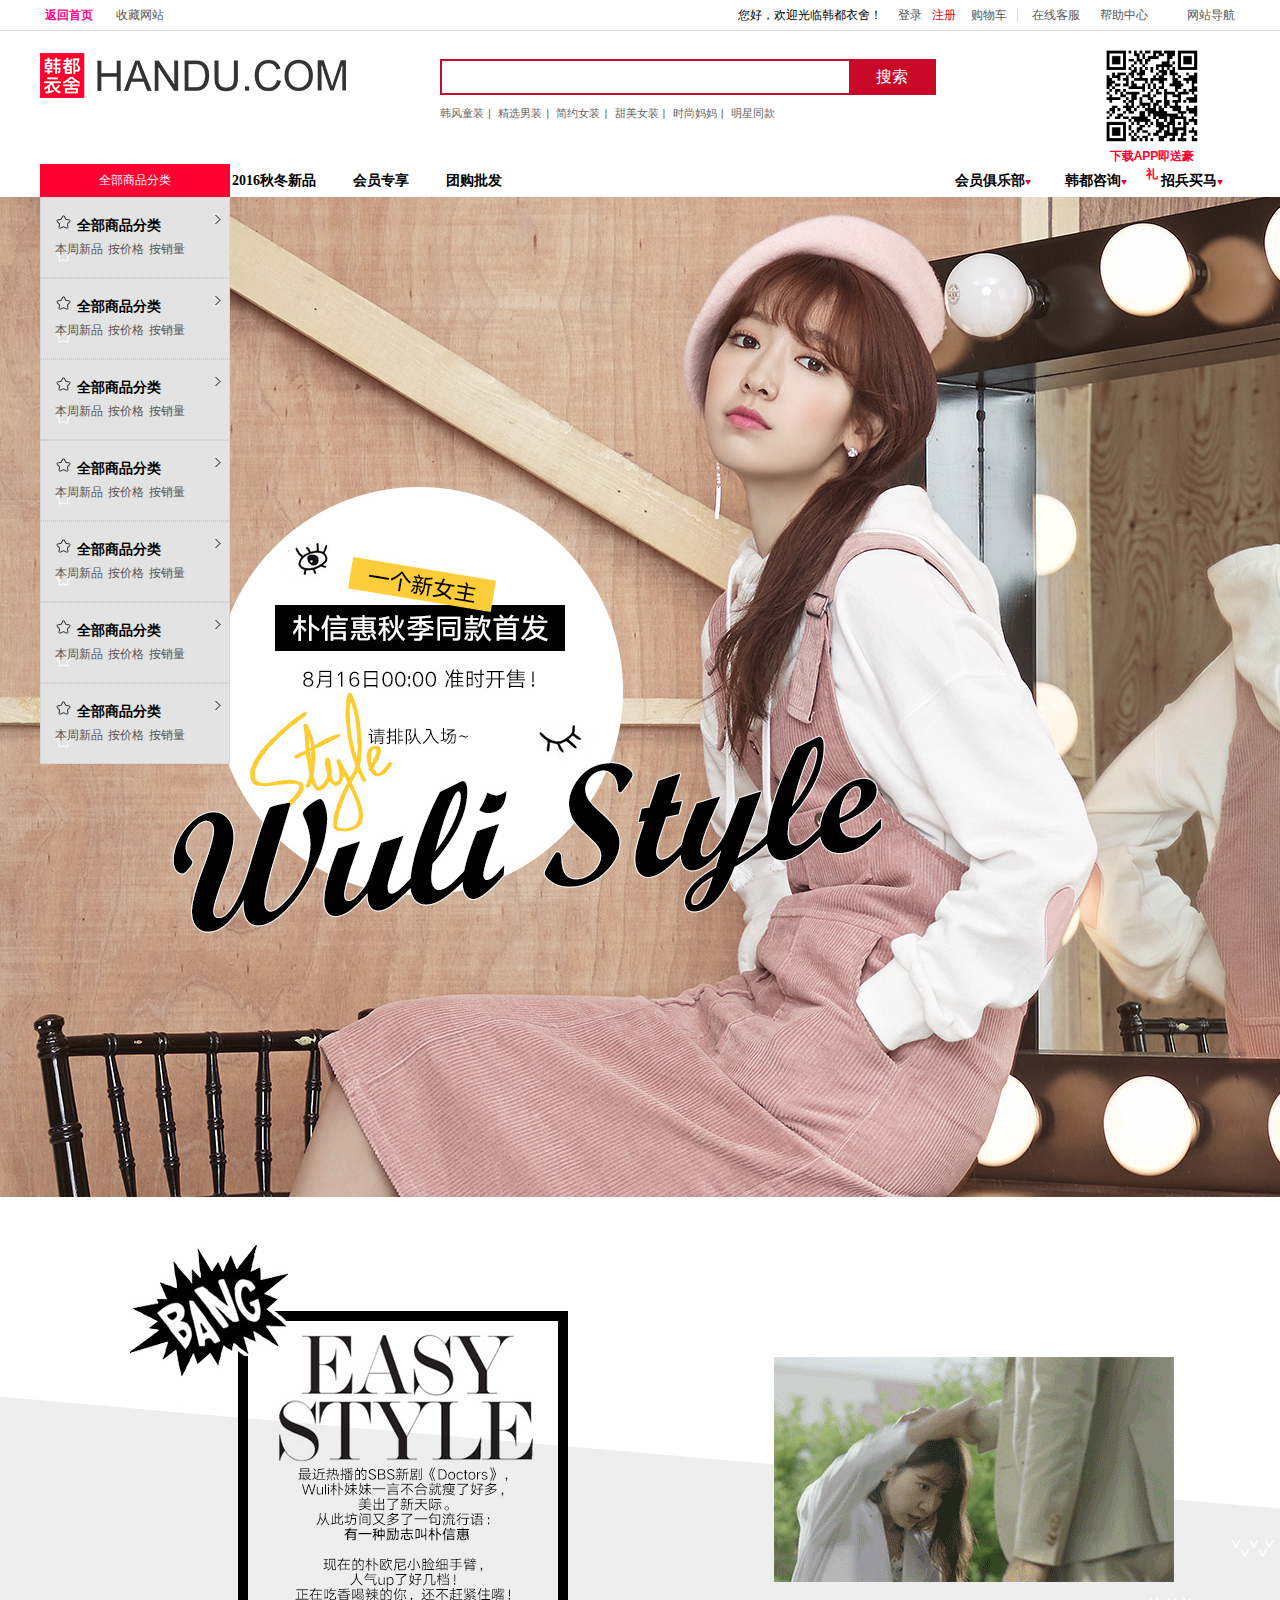
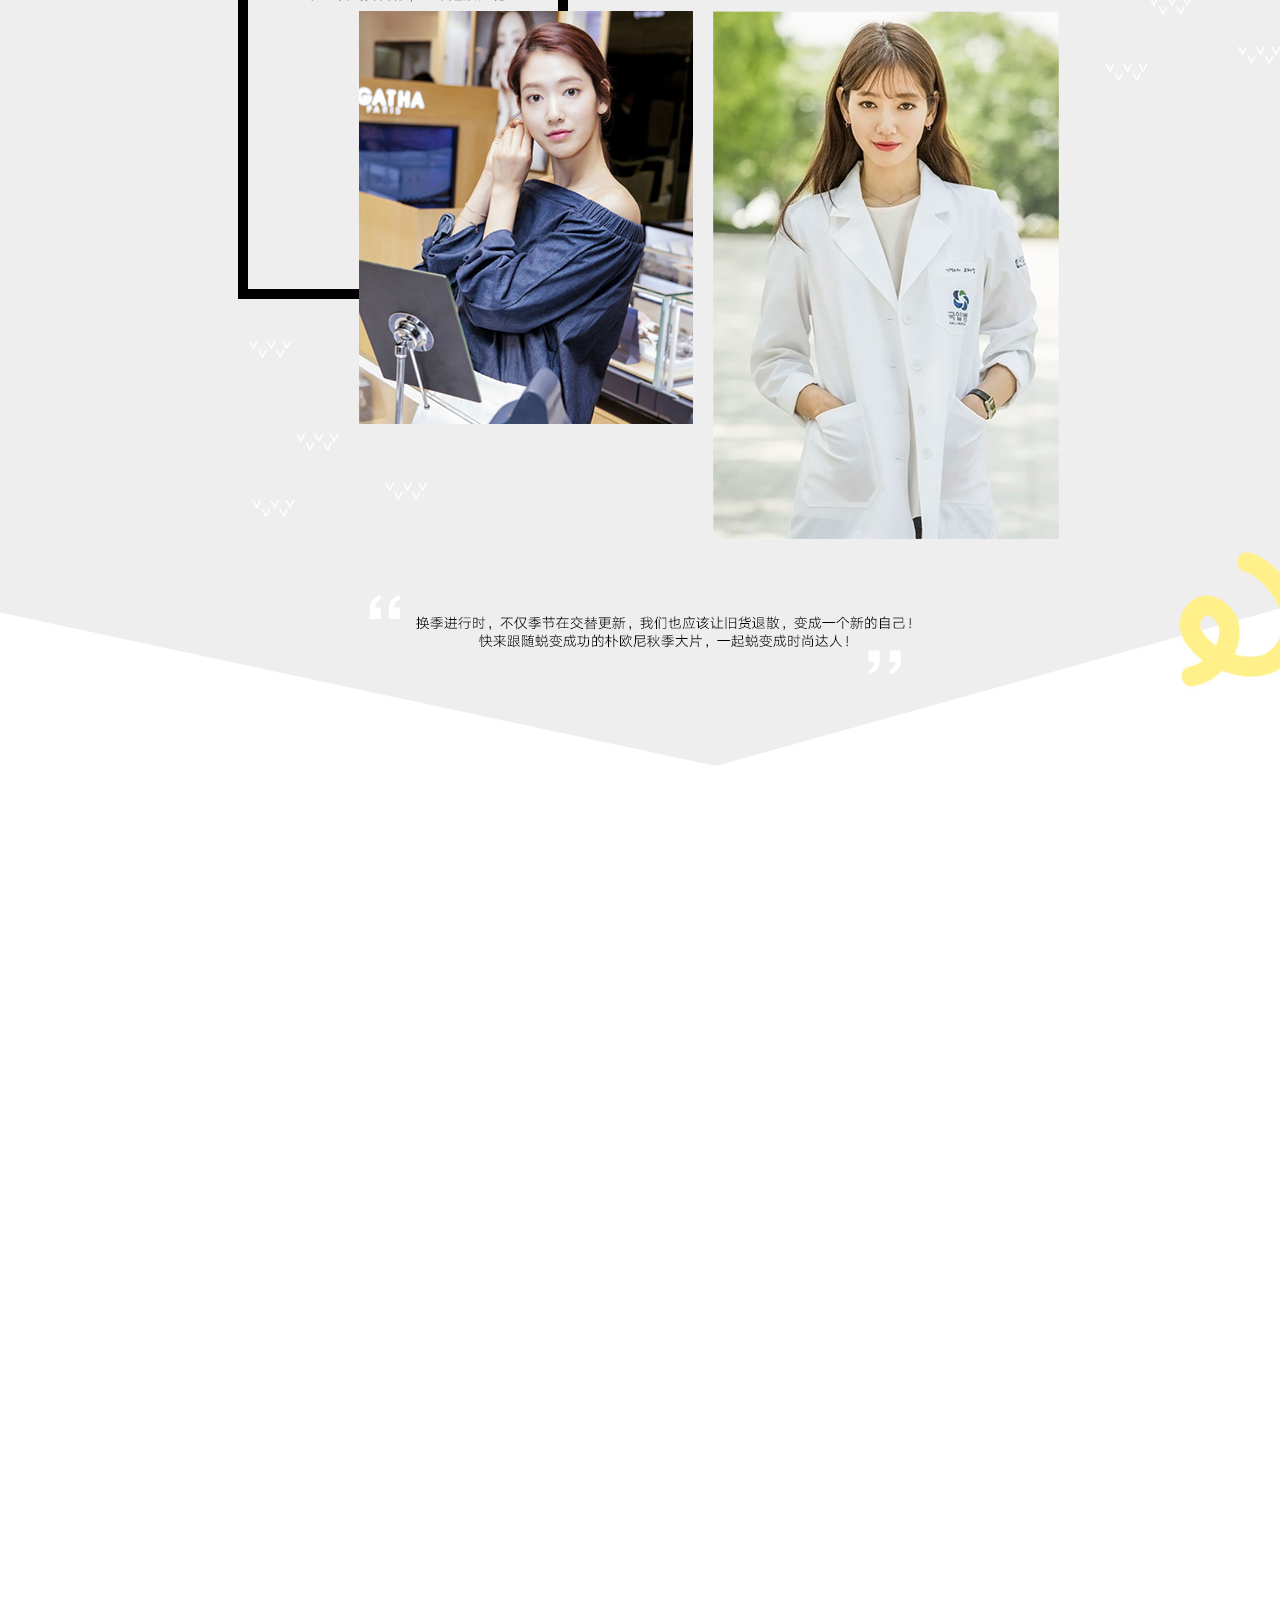
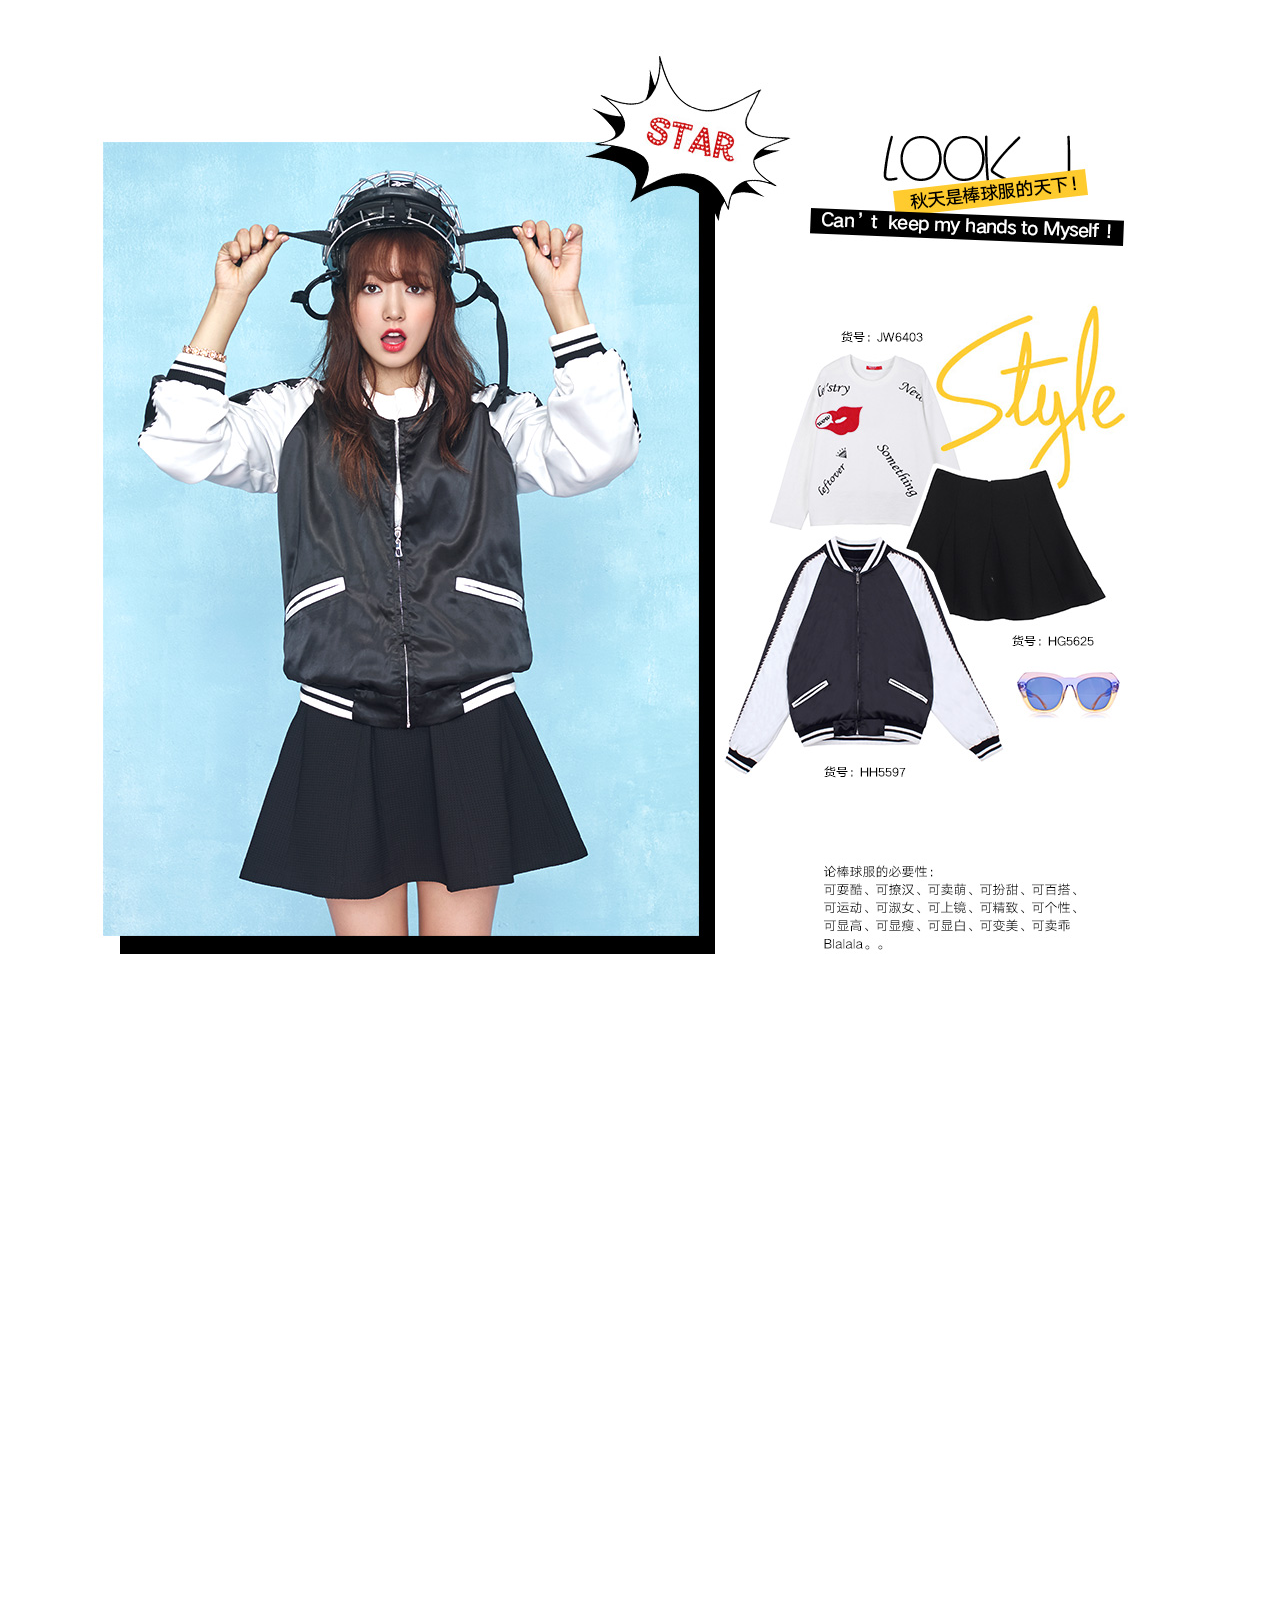
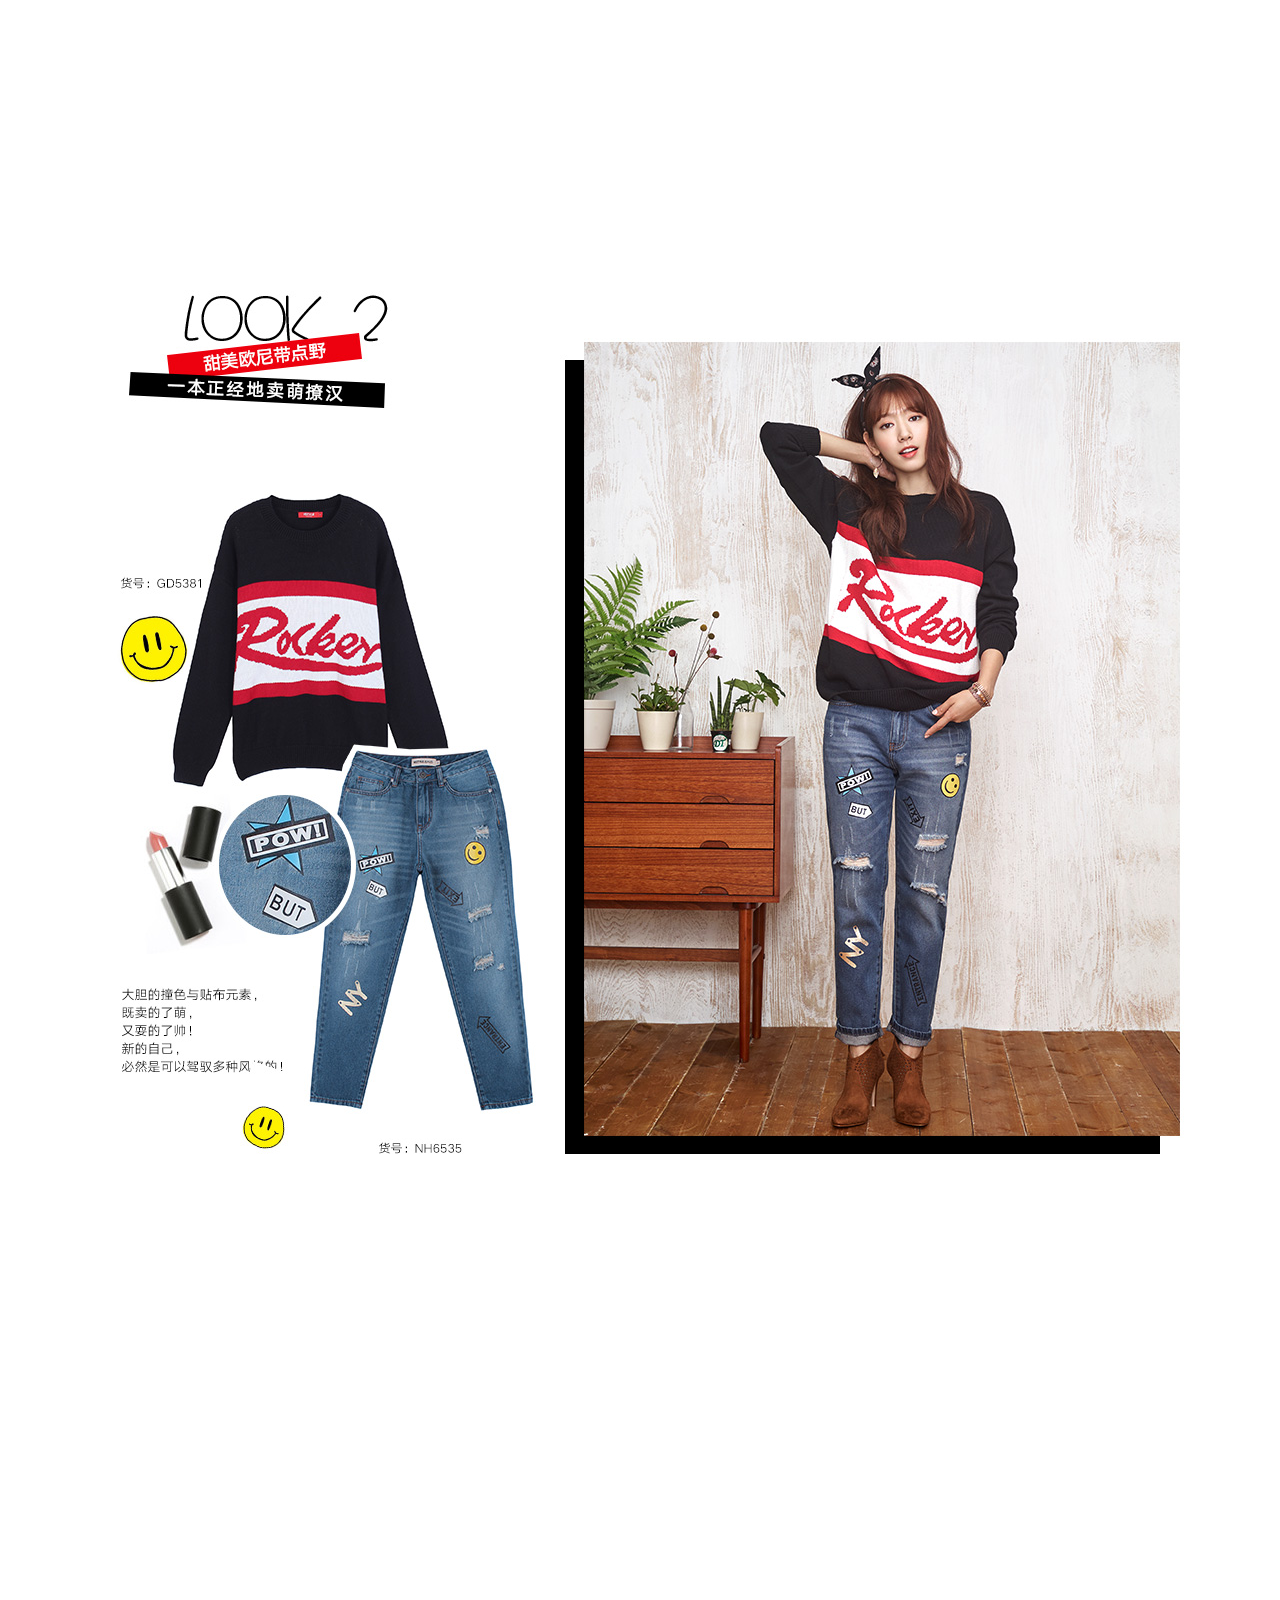
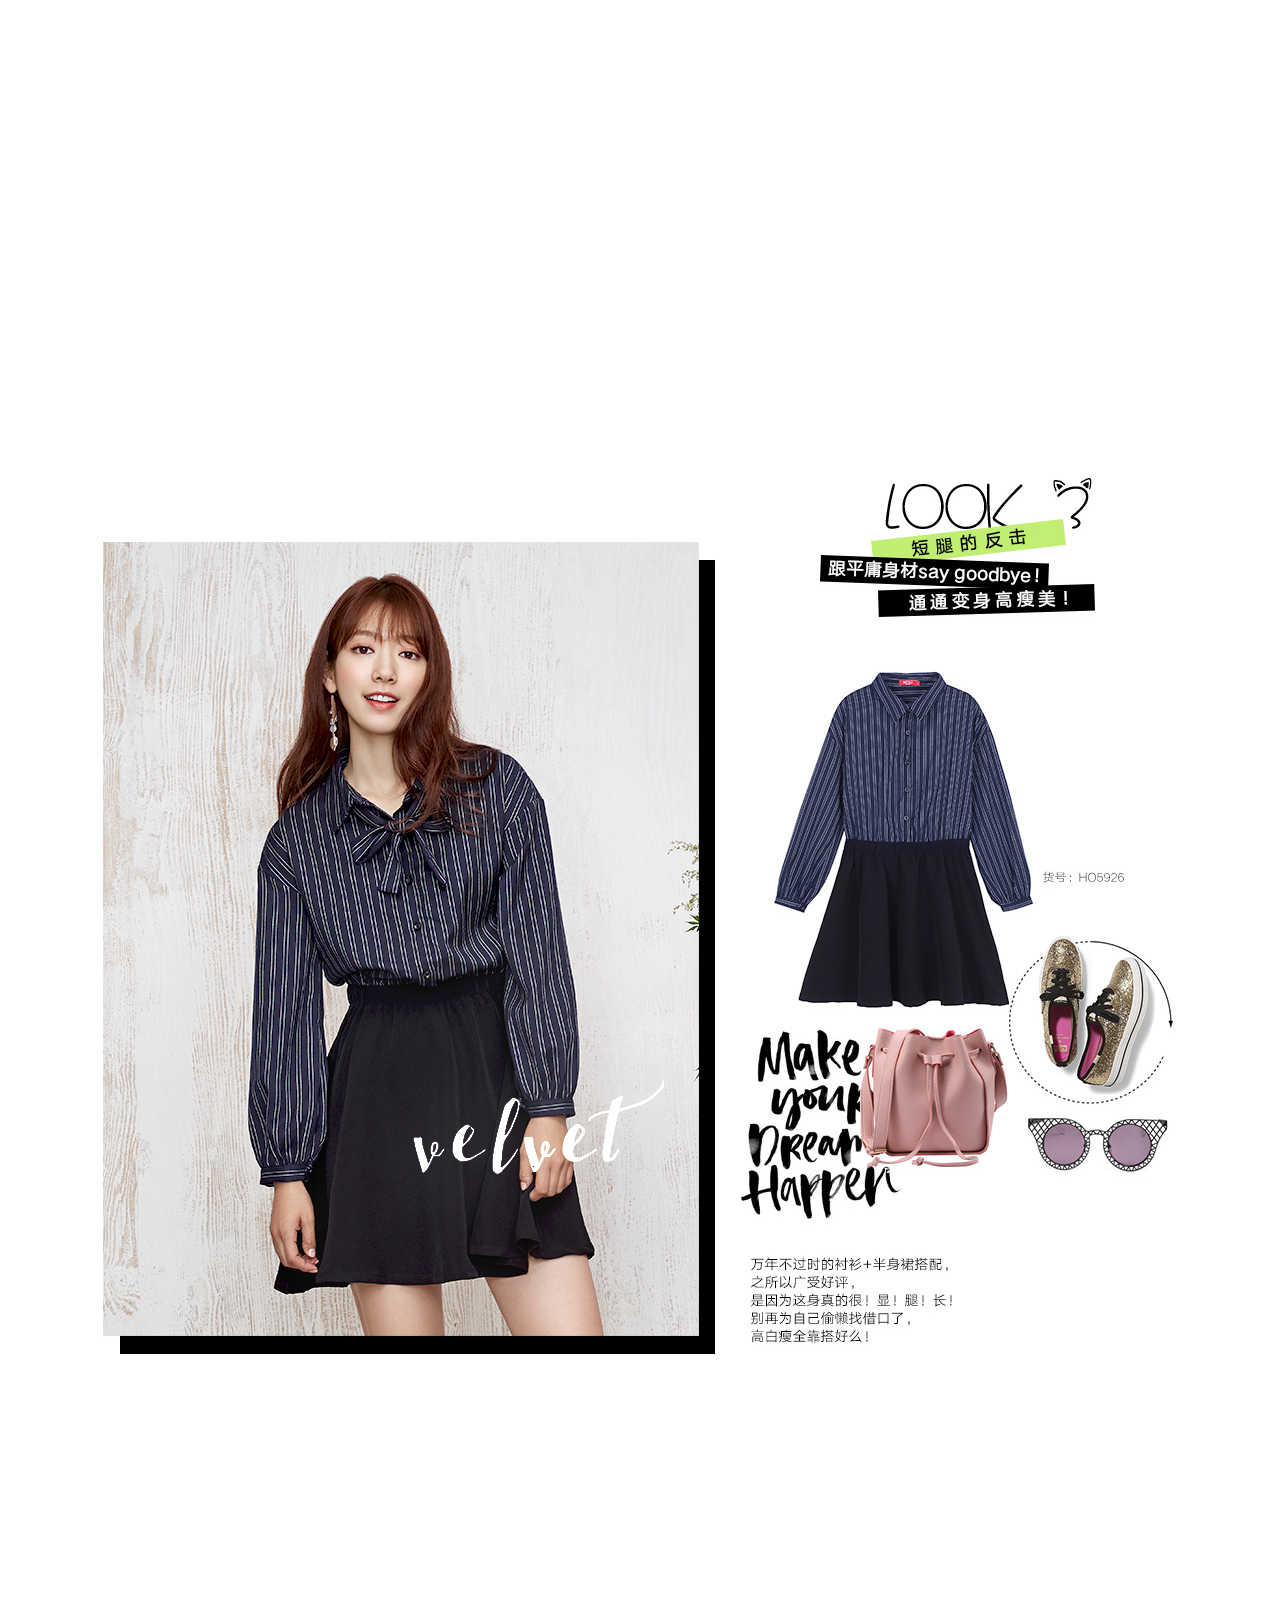
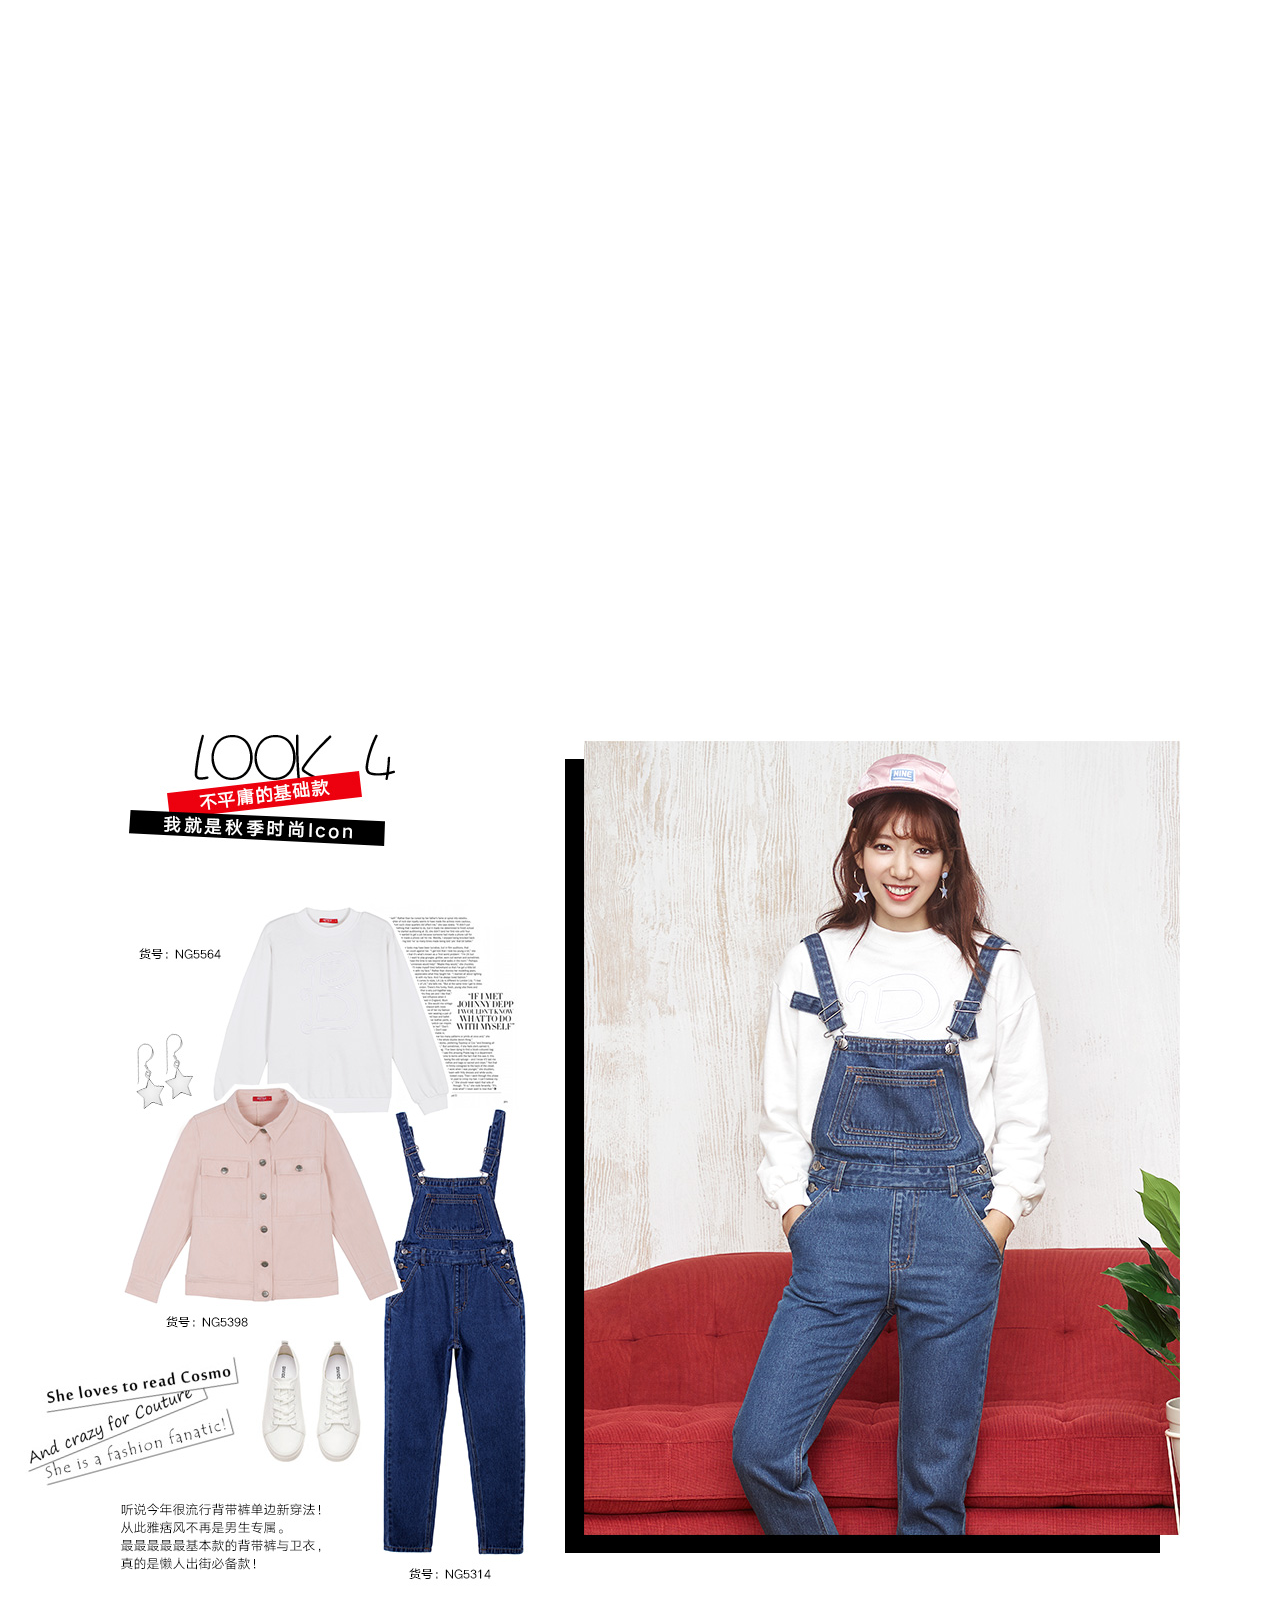
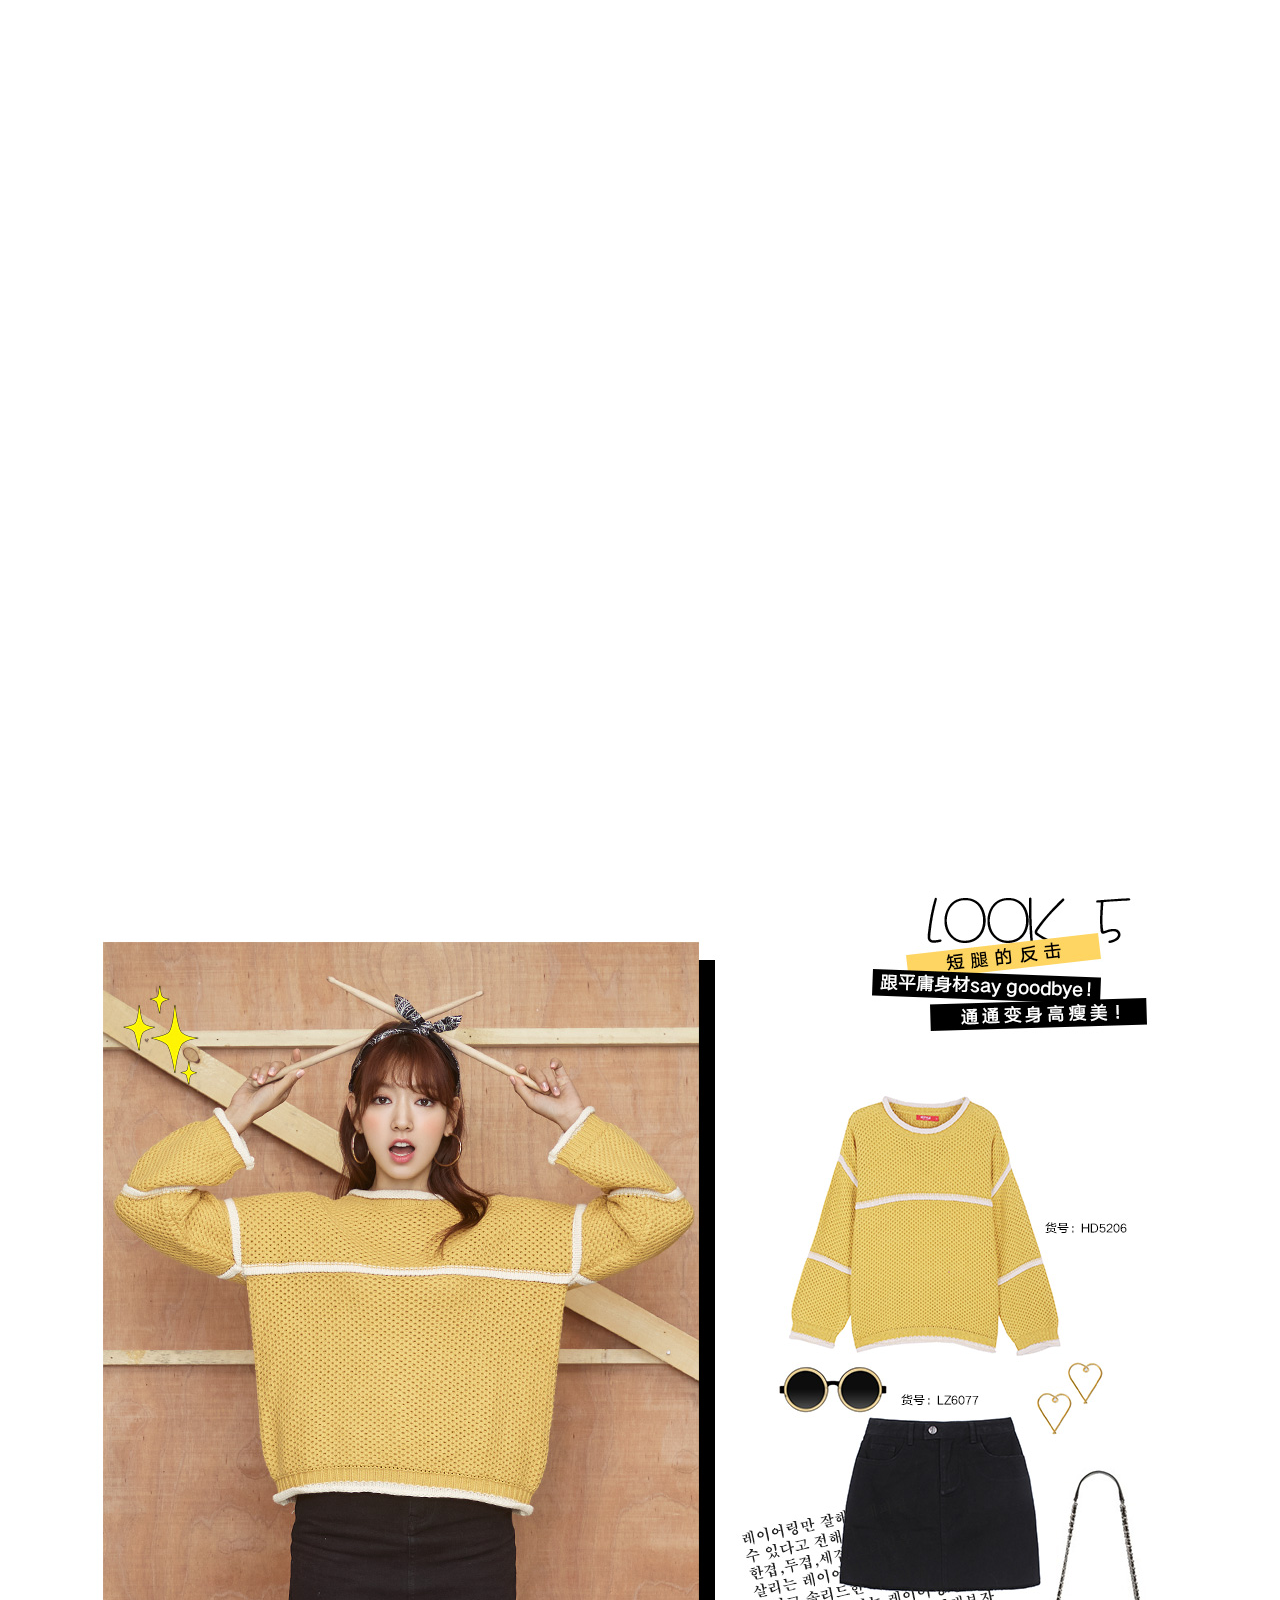
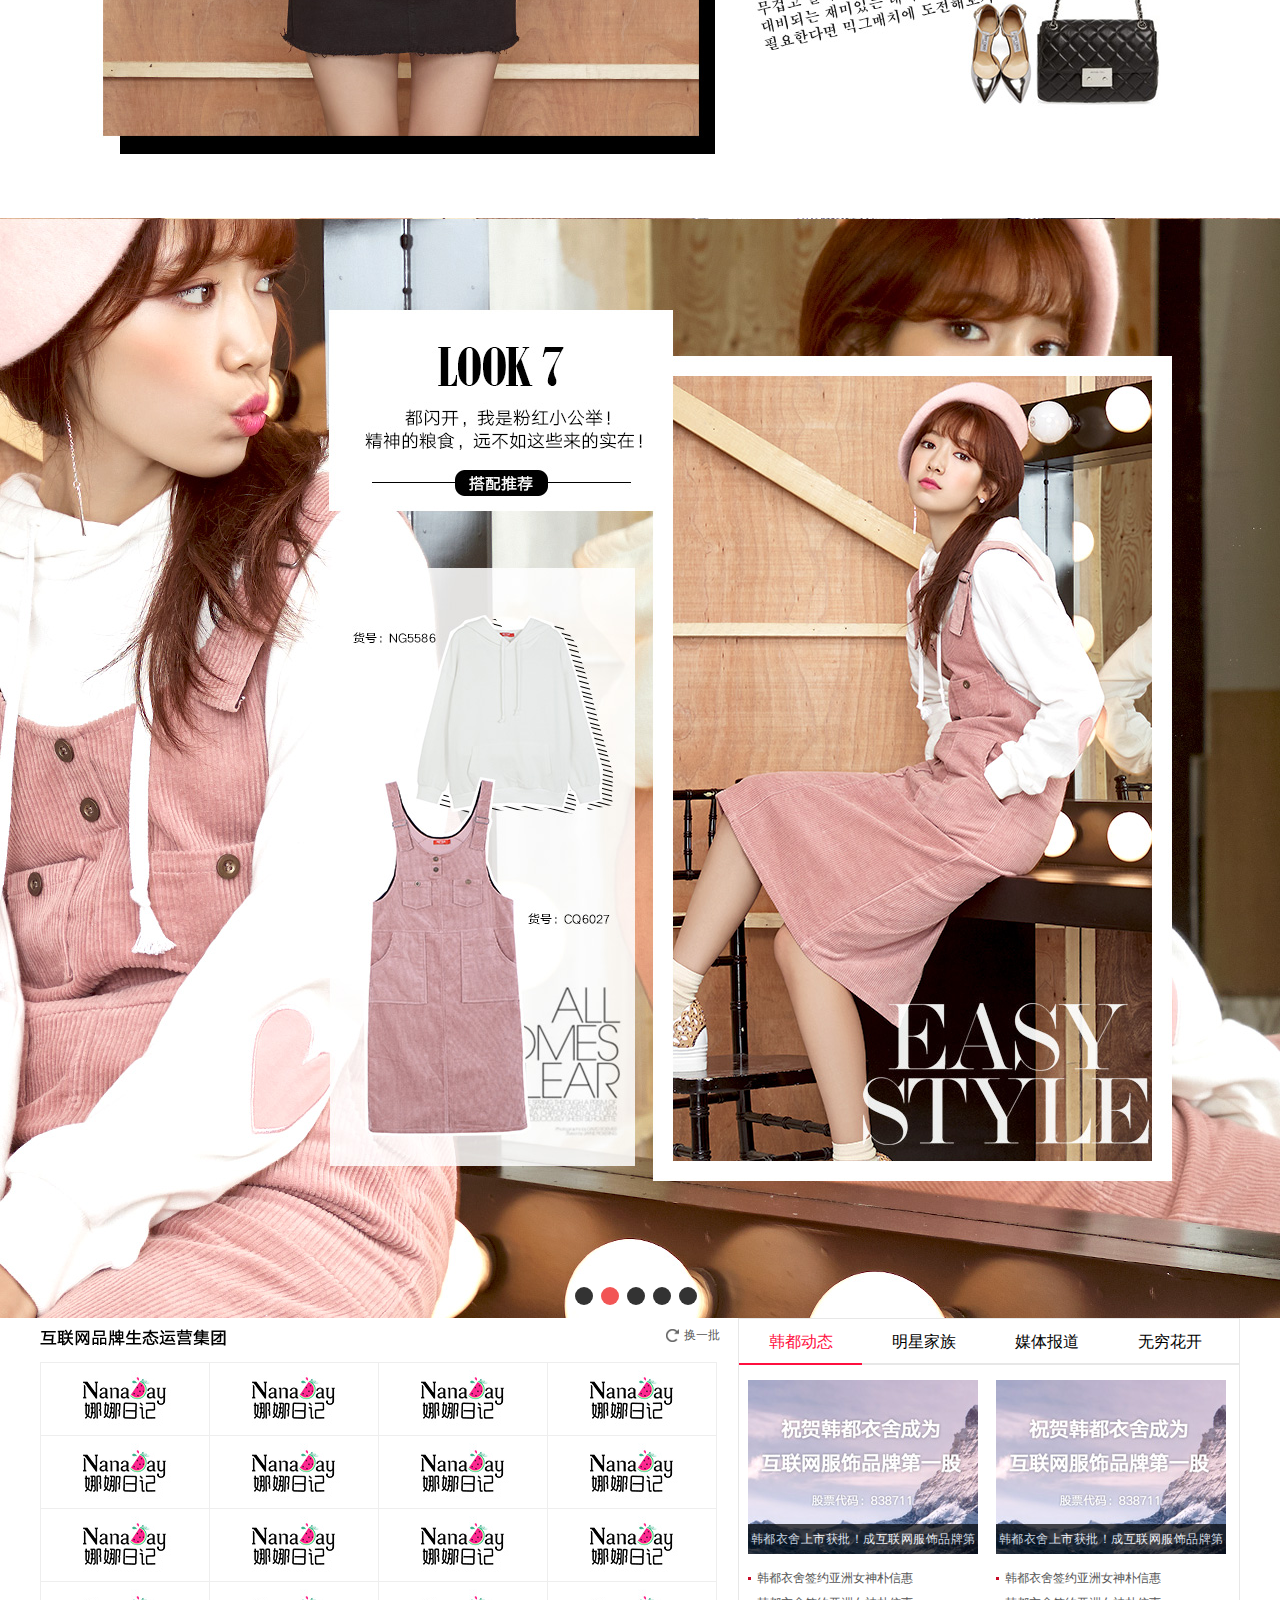
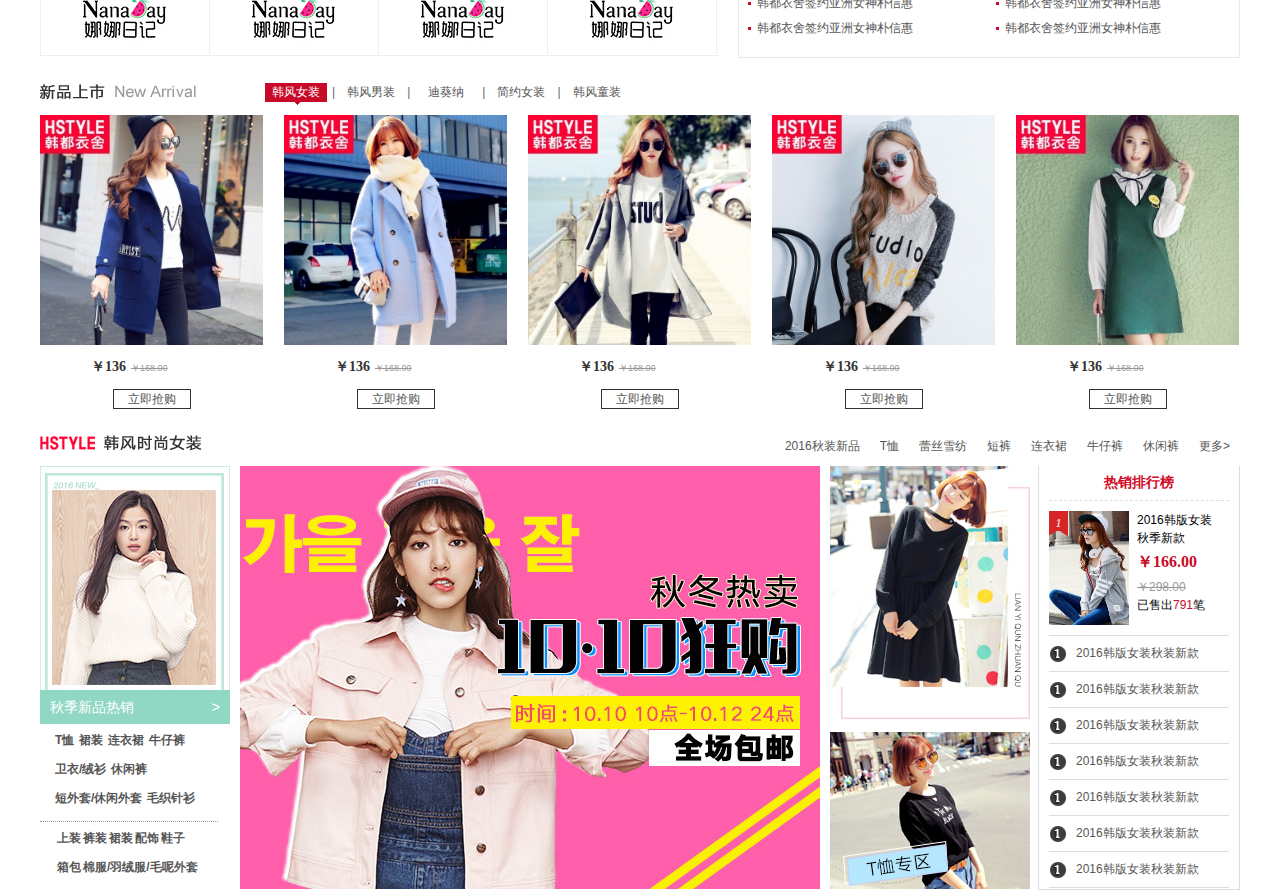
<file: mogujie1/handu.html>
<!DOCTYPE html>
<html lang="en">
<head>
	<meta charset="UTF-8">
	<title>朴信惠秋季首发</title>
	<link rel="stylesheet" href="css/handu.css">
	<link rel="Shortcut Icon" href="img/logo.ico" type="image/x-ico">
	<script src="js/jquery-1.12.4.min.js"></script>
	<script src="js/jquery.lazyload.min.js"></script>
	<script src="js/handu.js"></script>
</head>
<body>
	<header class="header-top">
		<div class="top">
			<!-- 返回首页，收藏网站 -->
			<div class="HD_zone fl">
				<a href="#">返回首页</a>
				<a href="#">收藏网站</a>
			</div>
			<div class="right_top fr">
				<ul class="HD_meber HD fl">
					<li style="color:#000; margin-right:16px;">您好，欢迎光临韩都衣舍！</li>
					<li><a href="" style="margin-right:10px;">登录</a></li>
					<li><a href="" style="margin-right:15px; color:#c70a28;">注册</a></li>
					<li><a href="" style="margin-right:10px;">购物车</a><em></em></li>
					
				</ul>
				<ul class="HD_help HD fr">
					<li><a href="" style="margin-left:14px;">在线客服</a></li>
					<li><a href="" style="margin-left:20px;">帮助中心</a></li>
					<li><a href="" style="margin-left:39px;">网站导航</a></li>
				</ul>
			</div>
		</div>
	</header>
	<!-- hd_header -->
	<div class="hd_header">
		<div class="hdtop_header">
			<div class="hd_logo fl">
				<a href=""><img src="img/logo_new.png" alt=""></a>
			</div>
			<div class="hd_search">
				<div class="form">
					<form action="post">
						<input type="text" class="sear_txt">
						<input type="submit" class="sear_btn" value="搜索">
					</form>
				</div>
				<div class="hotwords">
					<a href="">韩风童装</a><s>|</s>
					<a href="">精选男装</a><s>|</s>
					<a href="">简约女装</a><s>|</s>
					<a href="">甜美女装</a><s>|</s>
					<a href="">时尚妈妈</a><s>|</s>
					<a href="">明星同款</a>
				</div>
			</div>
			<div class="ewm">
				<img src="img/ewm.png" alt="" style="width:96px;height:96px;">
				<span style="color:#ff0032;line-height:18px;display:inline-block;width:100%;height:18px;text-align:center;font-weight:bold;">下载APP即送豪礼</span>
			</div>
		</div>
	</div>
	<!-- nav -->
	<div class="yHeader">
		<div class="navlist">
			<ul class="menu_list">
				<li class="nav_menu_li"><a href="">2016秋冬新品</a></li>
				<li class="nav_menu_li"><a href="">会员专享</a></li>
				<li class="nav_menu_li"><a href="">团购批发</a></li>
				<li class="nav_menu_li fr"><a href="">招兵买马<img src="img/sjt.png" alt=""></a></li>
				<li class="nav_menu_li fr">
					<a href="">韩都咨询<img src="img/sjt.png" alt=""></a>
					<div class="counselor">
						<ul>
							<li><a href="javascript:;">韩都设计</a></li>
							<li><a href="javascript:;">品牌故事</a></li>
						</ul>
					</div>
				</li>
				<li class="nav_menu_li fr">
					<a href="">会员俱乐部<img src="img/sjt.png" alt=""></a>
					<div class="counselor">
						<ul>
							<li><a href="javascript:;">韩都真人秀</a></li>
							<li><a href="javascript:;">好评有礼</a></li>
						</ul>
					</div>
				</li>
			</ul>
			<div class="all_goods">
				<h2 class="ag_title">全部商品分类</h2>
				<ul class="goods_list">
					<li>
						<h3 class="goods_h">
							<i class="listi5">
								<img src="img/tb1.png" alt="">
								<img src="img/tb01.png" alt="" style="display:none;">
							</i>
							全部商品分类
						</h3>
						<a href="javascript:;">本周新品</a>
						<a href="javascript:;">按价格</a>
						<a href="javascript:;">按销量</a>
						<span></span>
					</li>
					<li>
						<h3 class="goods_h">
							<i class="listi5">
								<img src="img/tb1.png" alt="">
								<img src="img/tb01.png" alt="" style="display:none;">
							</i>
							全部商品分类
						</h3>
						<a href="javascript:;">本周新品</a>
						<a href="javascript:;">按价格</a>
						<a href="javascript:;">按销量</a>
						<span></span>
					</li>
					<li>
						<h3 class="goods_h">
							<i class="listi5">
								<img src="img/tb1.png" alt="">
								<img src="img/tb01.png" alt="" style="display:none;">
							</i>
							全部商品分类
						</h3>
						<a href="javascript:;">本周新品</a>
						<a href="javascript:;">按价格</a>
						<a href="javascript:;">按销量</a>
						<span></span>
					</li>
					<li>
						<h3 class="goods_h">
							<i class="listi5">
								<img src="img/tb1.png" alt="">
								<img src="img/tb01.png" alt="" style="display:none;">
							</i>
							全部商品分类
						</h3>
						<a href="javascript:;">本周新品</a>
						<a href="javascript:;">按价格</a>
						<a href="javascript:;">按销量</a>
						<span></span>
					</li>
					<li>
						<h3 class="goods_h">
							<i class="listi5">
								<img src="img/tb1.png" alt="">
								<img src="img/tb01.png" alt="" style="display:none;">
							</i>
							全部商品分类
						</h3>
						<a href="javascript:;">本周新品</a>
						<a href="javascript:;">按价格</a>
						<a href="javascript:;">按销量</a>
						<span></span>
					</li>
					<li>
						<h3 class="goods_h">
							<i class="listi5">
								<img src="img/tb1.png" alt="">
								<img src="img/tb01.png" alt="" style="display:none;">
							</i>
							全部商品分类
						</h3>
						<a href="javascript:;">本周新品</a>
						<a href="javascript:;">按价格</a>
						<a href="javascript:;">按销量</a>
						<span></span>
					</li>
					<li>
						<h3 class="goods_h">
							<i class="listi5">
								<img src="img/tb1.png" alt="">
								<img src="img/tb01.png" alt="" style="display:none;">
							</i>
							全部商品分类
						</h3>
						<a href="javascript:;">本周新品</a>
						<a href="javascript:;">按价格</a>
						<a href="javascript:;">按销量</a>
						<span></span>
					</li>
				</ul>
				<!-- hidden -->
				<div class="menu_list_show" style="display:none;">
					<div class="menu_one">

					</div>
				</div>
			</div>
		</div>
	</div>
	<!-- content -->
	<div class="active_model_banner">
		<div style="height:1000px;background:url(img/TB2k8xeXfoDP1Bjy1XdXXb.tXXa-263817957.jpg) no-repeat center top;width:100%;">
		</div>
		<div style="height:1221px;background:url(img/TB207Q_uXXXXXXJXXXXXXXXXXXX-263817957.jpg) no-repeat center top;width:100%;">
			<div style="position:relative;height:100%;width:100%;margin:0 auto;">
				<a href="javascript:;">
					<div style="position:absolute;left:774px;top:160px;">
						<img src="img/TB2r9kDuXXXXXX8XpXXXXXXXXXX-263817957.gif" alt="">
					</div>
				</a>
			</div>
		</div>
		<div style="height:800px;background:url(img/TB2d5DkuXXXXXaCXpXXXXXXXXXX-263817957.jpg) no-repeat fixed center top;width:100%;"></div>
		<div style="height:1000px;background:url(img/TB2bfzquXXXXXXPXpXXXXXXXXXX-263817957.jpg) no-repeat center 50%;width:100%;"></div>
		<div style="height:800px;background:url(img/TB2XpYluXXXXXbdXXXXXXXXXXXX-263817957.jpg) no-repeat fixed center top;width:100%;"></div>
		<div style="height:1000px;background:url(img/TB2ti6luXXXXXbzXXXXXXXXXXXX-263817957.jpg) no-repeat center 50%;width:100%;"></div>
		<div style="height:800px;background:url(img/TB2jD6suXXXXXajXXXXXXXXXXXX-263817957.jpg) no-repeat fixed center top;width:100%;"></div>
		<div style="height:1000px;background:url(img/TB2_zrzuXXXXXXiXXXXXXXXXXXX-263817957.jpg) no-repeat center 50%;width:100%;"></div>
		<div style="height:800px;background:url(img/TB2Z0u_uXXXXXXCXpXXXXXXXXXX-263817957.jpg) no-repeat fixed center top;width:100%;"></div>
		<div style="height:1000px;background:url(img/TB2PinvuXXXXXXWXXXXXXXXXXXX-263817957.jpg) no-repeat center 50%;width:100%;"></div>
		<div style="height:800px;background:url(img/TB2_hLouXXXXXaKXXXXXXXXXXXX-263817957.jpg) no-repeat fixed center top;width:100%;"></div>
		<div style="height:1000px;background:url(img/TB235u1uXXXXXaTXpXXXXXXXXXX-263817957.jpg) no-repeat center 50%;width:100%;"></div>
		<div class="borderbox">
			<div class="lunbbox" id="lunbbox">
				<a class="dl" href="javascript:;" style="background:url(img/lunb1.jpg) no-repeat center top;display:block;opacity:1;"></a>
				<a class="dl" href="javascript:;" style="background:url(img/lunb2.jpg) no-repeat center top;display:none;"></a>
				<a class="dl" href="javascript:;" style="background:url(img/lunb3.jpg) no-repeat center top;display:none;"></a>
				<a class="dl" href="javascript:;" style="background:url(img/lunb4.jpg) no-repeat center top;display:none;"></a>
				<a class="dl" href="javascript:;" style="background:url(img/lunb5.jpg) no-repeat center top;display:none;"></a>
				<div>
					<ul id="lunbox_id">

					</ul>
				</div>
			</div>
		</div>
	</div>
	<!-- 互联网品牌生态运营集团 -->
	<div class="hd_zpp" style="margin-top:80px;">
		<div class="hd_zppleft">
			<div>
				<h1 class="t1"></h1>
				<div class="divhuan">
					<a href="javascript:;">换一批</a>
				</div>
			</div>
			<div class="hd_show">
				<div class="firstP" style="display:none">
					<ul>
						<li><a href="javascript:;"></a></li>
						<li><a href="javascript:;"></a></li>
						<li><a href="javascript:;"></a></li>
						<li><a href="javascript:;"></a></li>
						<li><a href="javascript:;"></a></li>
						<li><a href="javascript:;"></a></li>
						<li><a href="javascript:;"></a></li>
						<li><a href="javascript:;"></a></li>
						<li><a href="javascript:;"></a></li>
						<li><a href="javascript:;"></a></li>
						<li><a href="javascript:;"></a></li>
						<li><a href="javascript:;"></a></li>
						<li><a href="javascript:;"></a></li>
						<li><a href="javascript:;"></a></li>
						<li><a href="javascript:;"></a></li>
						<li><a href="javascript:;"></a></li>
					</ul>
				</div>
				<div class="firstP">
					<ul>
						<li><a href="javascript:;"></a></li>
						<li><a href="javascript:;"></a></li>
						<li><a href="javascript:;"></a></li>
						<li><a href="javascript:;"></a></li>
						<li><a href="javascript:;"></a></li>
						<li><a href="javascript:;"></a></li>
						<li><a href="javascript:;"></a></li>
						<li><a href="javascript:;"></a></li>
						<li><a href="javascript:;"></a></li>
						<li><a href="javascript:;"></a></li>
						<li><a href="javascript:;"></a></li>
						<li><a href="javascript:;"></a></li>
						<li><a href="javascript:;"></a></li>
						<li><a href="javascript:;"></a></li>
						<li><a href="javascript:;"></a></li>
						<li><a href="javascript:;"></a></li>
					</ul>
				</div>
			</div>
		</div>
		<div class="hd_zppright">
			<div class="con">
				<div class="tabs on" >韩都动态</div>
				<div class="tabs" style="left:123px">明星家族</div>
				<div class="tabs" style="left:246px">媒体报道</div>
				<div class="tabs" style="left:369px">无穷花开</div>
			</div>
			<div class="flower_list">
				<div class="flower_item" style="display:block;">
					<div class="one">
						<a href=""><div style="background:url(img/230_1.jpg) no-repeat">
							<span>韩都衣舍上市获批！成互联网服饰品牌第一股！</span></div></a>
							<ul>
								<li><a href="">韩都衣舍签约亚洲女神朴信惠</a></li>
								<li><a href="">韩都衣舍签约亚洲女神朴信惠</a></li>
								<li><a href="">韩都衣舍签约亚洲女神朴信惠</a></li>
							</ul>
					</div>
					<div class="one">
						<a href=""><div style="background:url(img/230_1.jpg) no-repeat">
							<span>韩都衣舍上市获批！成互联网服饰品牌第一股！</span></div></a>
							<ul>
								<li><a href="">韩都衣舍签约亚洲女神朴信惠</a></li>
								<li><a href="">韩都衣舍签约亚洲女神朴信惠</a></li>
								<li><a href="">韩都衣舍签约亚洲女神朴信惠</a></li>
							</ul>
					</div>
				</div>
				<div class="flower_item" style="display:none;">
					<div class="two">
						<div>
							<a href="">
								<img src="img/qy1.jpg" alt="">
							</a>
						</div>
						<ul>
							<li><span><a href="">[详细内容]</a></span><a href="">签约三大明星：韩都衣舍与书写互联网的中国史上传奇</a></li>
							<li><span><a href="">[详细内容]</a></span><a href="">签约三大明星：韩都衣舍与书写互联网的中国史上传奇</a></li>
							<li><span><a href="">[详细内容]</a></span><a href="">签约三大明星：韩都衣舍与书写互联网的中国史上传奇</a></li>
						</ul>
					</div>
				</div>
				<div class="flower_item" style="display:none;"><div class="one">
						<a href=""><div style="background:url(img/230_1.jpg) no-repeat">
							<span>韩都衣舍上市获批！成互联网服饰品牌第一股！</span></div></a>
							<ul>
								<li><a href="">韩都衣舍签约亚洲女神朴信惠</a></li>
								<li><a href="">韩都衣舍签约亚洲女神朴信惠</a></li>
								<li><a href="">韩都衣舍签约亚洲女神朴信惠</a></li>
							</ul>
					</div>
					<div class="one">
						<a href=""><div style="background:url(img/230_1.jpg) no-repeat">
							<span>韩都衣舍上市获批！成互联网服饰品牌第一股！</span></div></a>
							<ul>
								<li><a href="">韩都衣舍签约亚洲女神朴信惠</a></li>
								<li><a href="">韩都衣舍签约亚洲女神朴信惠</a></li>
								<li><a href="">韩都衣舍签约亚洲女神朴信惠</a></li>
							</ul>
					</div></div>
				<div class="flower_item" style="display:none;"><div class="two">
						<div>
							<a href="">
								<img src="img/qy1.jpg" alt="">
							</a>
						</div>
						<ul>
							<li><span><a href="">[详细内容]</a></span><a href="">签约三大明星：韩都衣舍与书写互联网的中国史上传奇</a></li>
							<li><span><a href="">[详细内容]</a></span><a href="">签约三大明星：韩都衣舍与书写互联网的中国史上传奇</a></li>
							<li><span><a href="">[详细内容]</a></span><a href="">签约三大明星：韩都衣舍与书写互联网的中国史上传奇</a></li>
						</ul>
					</div>	</div>
			</div>
		</div>
	</div>
	<!-- wrap -->
	<div class="wrap">
		<div class="floor" id="new_arrial" style="margin-top:20px;">
			<div class="tab_brand">
				<ul>
					<li><a href="javascript:;"><span>韩风女装</span></a>|</li>
					<li><a href="javascript:;"><span>韩风男装</span></a>|</li>
					<li><a href="javascript:;"><span>迪葵纳</span></a>|</li>
					<li><a href="javascript:;"><span>简约女装</span></a>|</li>
					<li><a href="javascript:;"><span>韩风童装</span></a></li>
				</ul>
			</div>
			<ul class="floor_con">
				<li class="new_boxs" style="display:none;">
					<a href="javascript:;"><img src="img/1473782622409721283.jpg" alt=""></a>
					<p class="price"><span class="new_price">￥<span>549.00</span></span><span class="old_price">￥<span>168.00</span></span></p>
					<p class="buy_now"><a href="">立即抢购</a></p>
				</li>
			</ul>
		</div>
		<div class="floor" id="floor1" style="margin-top:20px;">
			<div class="tab_brand">
				<div class="tab_list">
				</div>
			</div>
			<div class="floor_con">
				<div class="nav_bar fl">
					<div class="s_img">
						<a href="javascript:;">
							<img src="img/1469842178550783119.jpg" alt="">
							<div class="info">秋季新品热销<span class="fr">></span></div>
						</a>
					</div>
					<div class="s_cate">
						<div class="s_cate1">
						</div>
						<div class="s_cate2"></div>
					</div>
				</div>
				<div class="right_bar fl">
					<div class="mid_nav fl">
						<div class="big_mig fl">
							<a href=""><img src="img/1476064362465544977.jpg" alt=""></a>
						</div>
						<div class="zq_img fr">
							<a href=""><img src="img/1473842129132469779.jpg" alt=""></a>
							<a href=""><img style="margin-top:10px;" src="img/1473843763717757766.jpg" alt=""></a>
						</div>
					</div>
					<div class="right_hot fl" style="margin-left:8px;">
						<h2 class="hot_h2">热销排行榜</h2>
						<ul>
							<li>
								<div style="height:35px;line-height:35px;"><span class="arrow num_1"></span><a href="">2016韩版女装秋装新款</a></div>
								<dl class="hot_con" style="display:none;"">
									<dt class="fl"><em>1</em><a href=""><img src="img/1470107429889650198.jpg" alt=""></a></dt>
									<dd class="fr">
										<p class="hot_title">2016韩版女装秋季新款</p>
										<p><span class="red now_price">￥166.00</span></p>
										<p><span class="grey prev_price">￥298.00</span></p>
										<p><span>已售出<span class="red">791</span>笔</span></p>
									</dd>
								</dl>
							</li>
							
						</ul>
					</div>
				</div>
			</div>
		</div>
	</div>
</body>
</html>
</file>
<file: mogujie1/css/handu.css>
body, div, dl, dt, dd, ul, ol, li, h1, h2, h3, h4, h5, h6, pre, code, form, fieldset, legend, input, textarea, p, blockquote, th, td, hr, button, article, aside, details, figcaption, figure, footer, header, hgroup, menu, nav, section {
    margin: 0;
    padding: 0;
}
h1, h2, h3, h4, h5, h6 {
    font-size: 100%;
    font-weight: 500;
}
ul,li{
	list-style: none;
	display: block;
}
img{
	border:0;
}
body, button, input, select, textarea {
    font: 12px SimSun,tahoma,arial,sans-serif;
    border:0;
}
a{
	color:#565656;
	font-size: 12px;
	text-decoration: none;
}
button,input{
	outline:none;
}
.fl{
	float:left;
}
.fr{
	float: right;
}
.header-top{
	height:30px;
	background:f5f5f5;
	border-bottom: 1px solid #ddd;
}
.top{
	width:1190px;
	height:100%;
	margin:0 auto;
}
.HD_zone{
	width:144px;
	height:100%;
}
.HD_zone a{
	line-height:30px;
	margin-right: 20px;
}
.HD_zone a:first-child{
	color:#ff0087;
	font-weight: bold;
}  
.right_top{
	display: inline;
}
.HD a:hover{
	color:#c70a28;
}
.HD{
	height:30px;
}
.HD li{
	float: left;
	line-height:30px;
} 
em{
	width:1px;
	height:12px;
	border-right: 1px solid #ddd;
}
.hd_header{
	height:133px;
	width:100%;
} 
.hdtop_header{
	width:1200px;
	height:100%;
	margin:0 auto;
	position: relative;
}    
.hd_logo{
	width:355px;
	height:75px;
	position: absolute;
	top:8px;
	left:0;
}
.hd_search{
	height:60px;
	width:500px;
	position: absolute;
	left:400px;
	top:28px;
} 
.form{
	position: relative;
}
.sear_txt{
	width:492px;
	height:32px;
	border:2px solid #c80a28;
	position: absolute;
} 
.sear_btn{
	width:85px;
	height:32px;
	line-height: 32px;
	text-align: center;
	background: #c80a28;
	color:#fff;
	position: absolute;
	right:6px;
	top:2px;
	font-size: 16px;
	cursor: pointer;
} 
.ewm{
	width:96px;
	height:120px;
	position: absolute;
	right:40px;
	top:17px;
} 
.hotwords{
	width:100%;
	height:13px;
	margin-top:11px;
	position: absolute;
	bottom: 0;
} 
.hotwords a{
	color:#666;
	font-size: 11px;
}
s{
	font-size: 11px;
	color: #666;
	text-decoration: none;
	margin:0 4px;
}  
 /*nav*/
.yHeader{
	width:100%;
	height:33px;
	font-family: "微软雅黑";
}
.navlist{
	width:1200px;
	height:100%;
	margin:0 auto;
	position: relative;
}
.menu_list{
	height:33px;
	line-height:33px;
	margin-left:175px;
}
.all_goods{
	width:190px;
	height:33px;
}
.nav_menu_li{
	padding:0 17px;
	display: inline-block;
	position: relative;
}
.menu_list .nav_menu_li a{
	float: left;
	font-size:14px;
	color:#000;
	font-weight: bold;
}
.nav_menu_li a:hover{
	color:#ec0736;
}
.counselor{
	position: absolute;
	top:33px;
	left:0;
	width:100%;
	height:73px;
	background:#fff;
	border:1px solid #ddd;
	border-top:1px solid #c80a28;
	border-bottom: none;
	display: none;
}
.counselor li{
	width:100%;
	height:36px;
	line-height: 36px;
	text-align: center;
	color:#000;
	font-size:14px;
	border-bottom: 1px solid #ddd;
}
.nav_menu_li .counselor li a{
	float: none;
}
.active_model_banner{
	width:100%;
	height:auto;
	position: relative;
	float:left;
}
.borderbox{
	width:100%;
	height:1100px;
	margin:0 auto;
	overflow: hidden;
}
.lunbbox{
	height:1100px;
	overflow: hidden;
	width:100%;
	float: left;
	position: relative;
}
.lunbbox .dl{
	width:100%;
	height:1100px;
	display: block;
	float: left;
}
.all_goods{
	position: absolute;
	z-index:200;
	text-align: center;
	top:0;
	line-height: 33px;
	background:url(../img/but.jpg) no-repeat center top;
	cursor: pointer;
}
.all_goods h2{
	color:#fff;
}
.goods_list{
	height:auto;
	width:100%;
}
.goods_list li{
	background:#e3e3e3;
	border:1px dotted #ccc;
	position: relative;
	padding:11px 13px;
	text-align: left;
}
.goods_list .listi5{
	display: inline-block;
	width:18px;
	height:18px;
	float: left;
	margin:1px 5px 0 0;
	-webkit-transition:margin-left .2s linear;
	transition:margin-left .2s linear;
}
.goods_list li:hover .listi5{
	margin-left:6px;
}
.goods_list .li_selected{
	background:#333;
	border:0;
	color:#fff;
}
.goods_h{
	font-size:14px;
	color:#000;
	font-weight: bold;
	height:24px;
	text-align: left;
}
.goods_list a{
	color:#555;
	font-size:12px;
	margin:0 1px;
}
.goods_list span{
	display: inline-block;
	position: absolute;
	top:17px;
	right:8px;
	width:6px;
	height:9px;
	background:url(../img/leftjt.png) no-repeat;
}
.menu_list_show{
	width:410px;
	height:454px;
	position: absolute;
	z-index:2;
	top:33px;
	left:190px;
	overflow: hidden;
	background:url(../img/lunb3.jpg);
	transition:left .2s linear;
}
#lunbox_id{
	width: 100%;
	position: absolute;
	bottom: 10px;
	text-align: center;
	z-index:11;
	margin:0;
	padding:0;
}
#lunbox_id li{
	display: inline-block;
	zoom:1;
	float: none;
	width:18px;
	height:18px;
	border-radius: 50%;
	background:#333;
	color:#fff;
	cursor: pointer;
	margin-right:8px;
}
#lunbox_id .now_li{
	background: #f25555;
}
.hd_zpp{
	width:1200px;
	margin:0 auto;
	overflow: hidden;
}
.hd_zppleft{
	width:680px;
	height:337px;
	float: left;
}
.hd_zppleft h1.t1{
	width:270px;
	margin-top:9px;
	background:url(../img/web_index.png) no-repeat 0 -354px;
}
.hd_zppleft h1{
	height:17px;
	float: left;
	padding-bottom: 18px;
}
.divhuan{
	width:55px;
	height:35px;
	float: right;
	background:url(../img/bt.png) no-repeat left center;
}
.divhuan a{
	display: block;
	width:55px;
	height:35px;
	float: right;
	line-height: 35px;
	text-align: right;
}
.divhuan a:hover{
	text-decoration: underline;
}
.hd_show{
	width:678px;
	height:293px;
	position: relative;
	overflow: hidden;
	border-left:1px solid #eee;
	border-bottom:1px solid #eee;
}
.firstP ul{
	width:676px;
	
}
.firstP ul li{
	float: left;
	border-top:1px solid #eee;
	border-right:1px solid #eee;
	padding:7px 0 0 18px;
}
.firstP:nth-of-type(1) ul li a {
	display: block;
	float: left;
	width:150px;
	height:65px;
	background: url(../img/NA.jpg) no-repeat;
}
.firstP:nth-of-type(2) ul li a{
	display: block;
	float: left;
	width:150px;
	height:65px;
	background: url(../img/LAOLA.jpg) no-repeat;
}
.hd_zppright{
	float: right;
	width:500px;
	height: 338px;
	border:1px solid #e7e7e7;
}
.con{
	width:100%;
	height: 44px;
	border-bottom: 2px solid #e7e7e7;
	position: relative;
}
.tabs{
	width:123px;
	height: 44px;
	text-align: center;
	line-height: 46px;
	font-size:16px;
	position: absolute;
	cursor: pointer;
}
.on{
	border-bottom: 2px solid #ff0f3f;
	color:#ff0f3f;
}
.flower_list{
	width:498px;
	height:290px;
}
.one{
	width:230px;
	margin:15px 9px 14px;
	float: left;
	overflow: hidden;
}
.one div{
	margin-bottom: 12px;
	height: 174px;
	width:230px;
	position: relative;
}
.one span{
	width:100%;
	height:30px;
	position: absolute;
	bottom: 0;
	left:0;
	line-height: 30px;
	color:#fff;
	text-align: center;
	background: #000;
	filter:alpha(opacity=70);
	opacity: .7;
	letter-spacing: .5px;
}
.one li{
	float: left;
	width:100%;
	line-height: 25px;
	color:#ff0f3f;
	background:url(../img/sq1.png) no-repeat 0 11px;
	padding-left:9px;
}
.two{
	width:100%;
	overflow: hidden;
	margin:15px 9px 14px;
}
.two div{
	height:174px;
	margin-bottom: 12px;
}
.two ul li{
	float: left;
    width: 95%;
    line-height: 25px;
    color: #ff0f3f;
    background: url(../img/sq1.png) no-repeat 0 11px;
    padding-left: 9px;
}
.two ul span a{
	float: right;
}
.two ul li a{
	color:#333;
}
.flower_item a:hover{
	text-decoration: underline;
}
.wrap{
	width:1200px;
	height:auto;
	min-height: 430px;
	margin:0 auto;
	overflow: hidden;
	padding:5px 0;
}
.wrap img{
	border:0;
}
.floor{
	width:1200px;
	height: auto;
	margin:0 auto;
}
.tab_brand{
	width:100%;
	height:24px;
	margin-bottom:8px;
	color:#666;
}
#new_arrial .tab_brand{
	background:url(../img/web_index.png) no-repeat 0 -51px;
}
#new_arrial .tab_brand ul{
	display: inline-block;
	margin-left:220px;
}
#new_arrial li{
	float:left;
	line-height:18px;
	cursor: pointer;
}
#new_arrial .tab_brand a{
	width:62px;
	height:22px;
	vertical-align: middle;
	margin:0 5px;
	display: inline-block;
	float: left;
	text-align: center;
}
#new_arrial .tab_brand .hover{
	background:url(../img/2.png) no-repeat center;
	color:#fff;
}
.floor_con{
	width: 1220px;
	height:auto;
	overflow: hidden;
}
.new_boxs{
	float: left;
	width:223px;
	height:auto;
	border-top:none;
	margin:0 21px 5px 0;
	overflow: hidden;
}
.new_boxs a{
	position: relative;
	display: block;
	float: left;
	width: 100%;
}
.new_boxs img{
	width:230px;
	float: left;
}
.price{
	padding-left:51px;
	height:44px;
	line-height: 44px;
	float: left;
}
.price .new_price{
	color:#333333;
	font-size:14px;
	font-weight: bold;
	font-family: 'Microsoft Yahei';
}
.price .old_price{
	margin-left:5px;
	text-decoration: line-through;
	color:#999;
	font-size:9px;
}
.buy_now{
	padding-left:73px;
	height:20px;
	float: left;
}
.buy_now a{
	display: inline-block;
	width:76px;
	height: 18px;
	line-height: 18px;
	border:1px solid #333;
	text-align: center;
}
#floor1 .tab_brand{
	background:url(../img/web_index.png) no-repeat 0 -78px;
}
.tab_list{
	float: right;
}
.tab_list a{
	padding:0 10px;
	line-height:24px;
}
.floor .nav_bar{
	width:190px;
	height:auto;
}
.fr{
	float:right;
}
.fl{
	float: left;
}
.right_bar{
	width:1000px;
	height:auto;
	margin-left:10px;
}
.nav_bar .s_img{
	width:100%;
	height:258px;
	position: relative;
}
.nav_bar .info{
	position: absolute;
	width:170px;
	height:34px;
	bottom: 0;
	left:0;
	background:#90d8c3;
	color:#fff;
	padding:0 10px;
	line-height:34px;
	font-size:14px;
	font-family: "微软雅黑"；
}
.s_cate{
	width:152px;
	height:auto;
}
.s_cate .s_cate1,.s_cate2{
	width:100%;
	padding-top:3px;
	font-size:12px;
	font-weight: bold;
	padding:0 11px 10px 15px;
}
.s_cate .s_cate1{
	border-bottom: 1px dotted #999;
}
.s_cate a{
	padding:8px 5px 4px 0;
	display: inline-block;
}
.s_cate .s_cate2 a{
	padding-right:0;
	margin-left:2px;
}
.mid_nav{
	width:790px;
	height:423px;
	overflow: hidden;
}
.zq_img{
	width:200px;
	height:100%;
}
.right_hot{
	width: 180px;
	height:423px;
	border:1px solid #dddddd;
	border-top:none;
	padding:0 10px;
}
.hot_h2{
	color:#d20a28;
	line-height:34px;
	border-bottom: 1px dashed #ddd;
	font-size:14px;
	font-weight: bold;
	font-family: "宋体";
	text-align: center;
}
.right_hot li{
	border-bottom: 1px solid #ddd;
}
.arrow{
	display: inline-block;
	float:left;
	width:17px;
	height:35px;
	margin-right:10px;
}
.num_1{
	background:url(../img/01.png) no-repeat center;
}
.hot_con{
	width:172px;
	height:114px;
	margin:10px 0;
}
.hot_con dt{
	width:80px;
	height:114px;
	position: relative;
}
.hot_con dt img{
	width:100%;
	height: 100%;
}
.hot_con dt em{
	position: absolute;
	width:19px;
	height:25px;
	overflow: hidden;
	left:0;
	top:0;
	color:#fff;
	line-height:25px;
	text-align: center;
	font-family: "宋体";
	background:url(../img/web_index.png) no-repeat -100px -298px;
}
.hot_con dd{
	width:84px;
	height:114px;
}
.hot_title{
	line-height:18px;
}
.red{
	color:#c80a28;
}
.now_price{
	font-size:16px;
	font-weight: bold;
	font-family: "微软雅黑";
	line-height: 30px;
}
.grey{
	color:#999;
}
.prev_price{
	text-decoration: line-through;
	line-height:20px;
}
</file>
